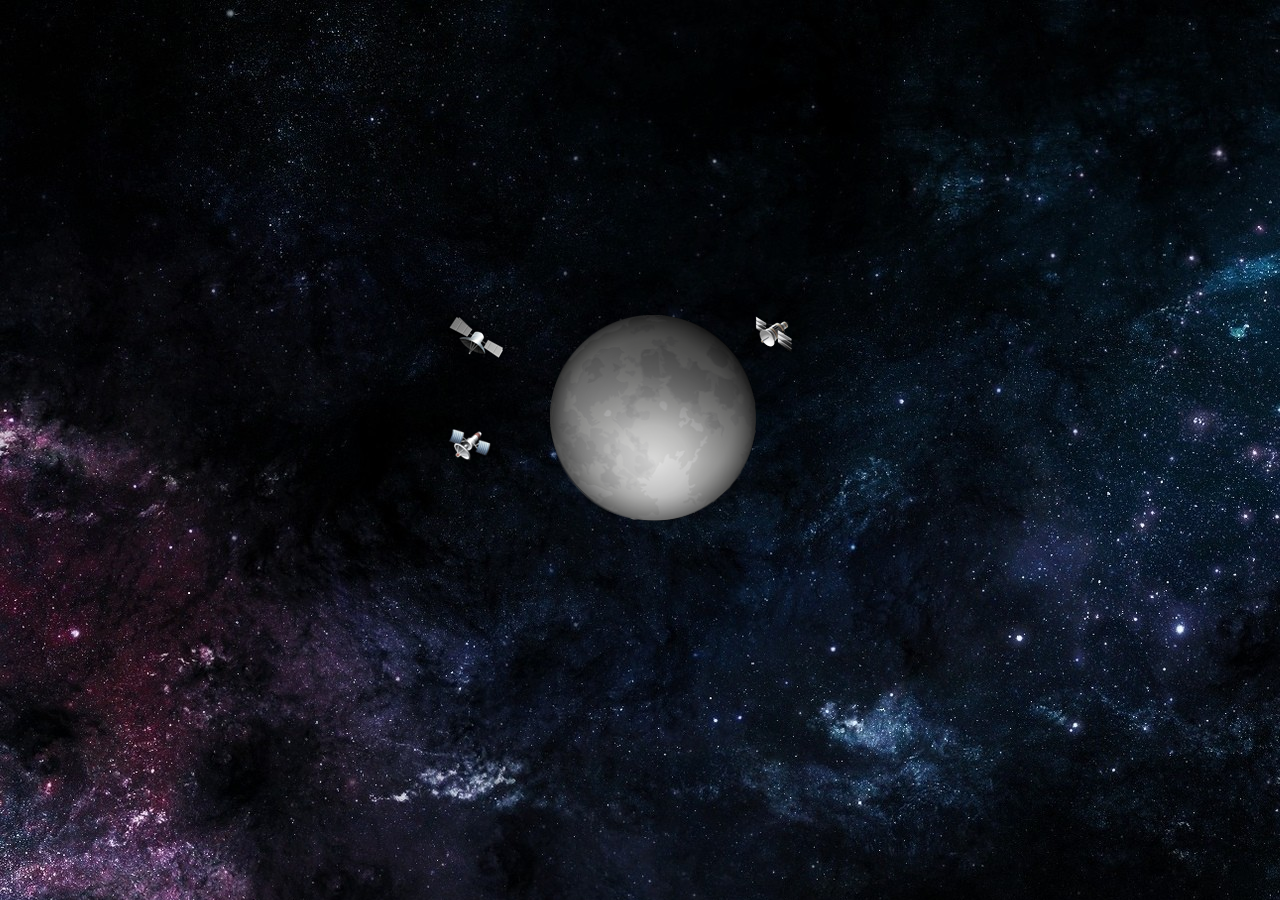
<file: index.html>
<!DOCTYPE html>
<html>

<head>
	<link rel="stylesheet" type="text/css" href="LunarSat.css">
</head>

<body>
	<div id="moon"><img src="assets/mission.png"></div>
	<div id="sat1"><img src="assets/rover0.png"></div>
	<div id="sat2"><img src="assets/rover1.png"></div>
	<div id="sat3"><img src="assets/rover2.png"></div>
</body>

</html>
</file>
<file: LunarSat.css>
html{
	background-image: url("assets/space.jpg");
    background-repeat: no-repeat;
}

#moon{	
	position: absolute;
	top:  35vh;
	left: 43vw;
	z-index: 0;
}

#sat1{
	position: absolute;
	top:  35vh;
	left: 35vw;

	animation-timing-function: linear;
	-webkit-animation:orbit 4s infinite;
	-o-animation:orbit 4s infinite;
	-moz-animation:orbit 4s infinite;
	-animation:orbit 4s infinite;
}

@-webkit-keyframes orbit {	
	0%{
		transform: translate3d(0px, 0px, 20px);
		z-index: -2;
	}

	49%{
		transform: translate3d(24vw, 24vh, -20px);
		z-index: -2;
	}

	50%{
		z-index: 2;
	}

	100%{
		transform: translate3d(0px, 0px, 20px);
		z-index: 2;
	}
}

@-moz-keyframes orbit3{
	0%{
		transform: translate3d(0px, 0px, 20px);
		z-index: -2;
	}

	49%{
		transform: translate3d(24vw, 24vh, -20px);
		z-index: -2;
	}

	50%{
		z-index: 2;
	}

	100%{
		transform: translate3d(0px, 0px, 20px);
		z-index: 2;
	}
}

@-o-keyframes orbit3{
	0%{
		transform: translate3d(0px, 0px, 20px);
		z-index: -2;
	}

	49%{
		transform: translate3d(24vw, 24vh, -20px);
		z-index: -2;
	}

	50%{
		z-index: 2;
	}

	100%{
		transform: translate3d(0px, 0px, 20px);
		z-index: 2;
	}
}

@-keyframes orbit3{
	0%{
		transform: translate3d(0px, 0px, 20px);
		z-index: -2;
	}

	49%{
		transform: translate3d(24vw, 24vh, -20px);
		z-index: -2;
	}

	50%{
		z-index: 2;
	}

	100%{
		transform: translate3d(0px, 0px, 20px);
		z-index: 2;
	}
}


#sat2{
	position: absolute;
	top:  35vh;
	left: 59vw;

	animation-timing-function: linear;
	-webkit-animation:orbit1 5s infinite;
	-moz-animation:orbit1 5s infinite;
	-o-animation:orbit1 5s infinite;
	-animation:orbit1 5s infinite;
}

@-webkit-keyframes orbit1 {
	0%{
		transform: translate3d(0px, 0px, 20px);
		z-index: 2;
	}

	49%{
		transform: translate3d(-24vw, 24vh, -20px);
		z-index: 2;
	}

	50%{
		z-index: -2;
	}

	100%{
		transform: translate3d(0px, 0px, 20px);
		z-index: -2;
	}
}

@-moz-keyframes orbit3{
	0%{
		transform: translate3d(0px, 0px, 20px);
		z-index: 2;
	}

	49%{
		transform: translate3d(-24vw, 24vh, -20px);
		z-index: 2;
	}

	50%{
		z-index: -2;
	}

	100%{
		transform: translate3d(0px, 0px, 20px);
		z-index: -2;
	}
}

@-o-keyframes orbit3{
	0%{
		transform: translate3d(0px, 0px, 20px);
		z-index: 2;
	}

	49%{
		transform: translate3d(-24vw, 24vh, -20px);
		z-index: 2;
	}

	50%{
		z-index: -2;
	}

	100%{
		transform: translate3d(0px, 0px, 20px);
		z-index: -2;
	}
}

@-keyframes orbit3{
	0%{
		transform: translate3d(0px, 0px, 20px);
		z-index: 2;
	}

	49%{
		transform: translate3d(-24vw, 24vh, -20px);
		z-index: 2;
	}

	50%{
		z-index: -2;
	}

	100%{
		transform: translate3d(0px, 0px, 20px);
		z-index: -2;
	}
}

#sat3{
	position: absolute;
	top:  47vh;
	left: 35vw;

	animation-timing-function: linear;
	-webkit-animation:orbit3 6s infinite;
	-moz-animation:orbit3 6s infinite;
	-o-animation:orbit3 6s infinite;
	-animation:orbit3 6s infinite;
}

@-webkit-keyframes orbit3 {
	0%{
		transform: translate3d(0px, 0px, 20px);
		z-index: -2;
	}

	49%{
		transform: translate3d(28vw, 0px, -20px);
		z-index: -2;
	}

	50%{
		z-index: 2;
	}

	100%{
		transform: translate3d(0px, 0px, 20px);
		z-index: 2;
	}
}

@-moz-keyframes orbit3{
	0%{
		transform: translate3d(0px, 0px, 20px);
		z-index: -2;
	}

	49%{
		transform: translate3d(28vw, 0px, -20px);
		z-index: -2;
	}

	50%{
		z-index: 2;
	}

	100%{
		transform: translate3d(0px, 0px, 20px);
		z-index: 2;
	}
}

@-o-keyframes orbit3{
	0%{
		transform: translate3d(0px, 0px, 20px);
		z-index: -2;
	}

	49%{
		transform: translate3d(28vw, 0px, -20px);
		z-index: -2;
	}

	50%{
		z-index: 2;
	}

	100%{
		transform: translate3d(0px, 0px, 20px);
		z-index: 2;
	}
}

@-keyframes orbit3{
	0%{
		transform: translate3d(0px, 0px, 20px);
		z-index: -2;
	}

	49%{
		transform: translate3d(28vw, 0px, -20px);
		z-index: -2;
	}

	50%{
		z-index: 2;
	}

	100%{
		transform: translate3d(0px, 0px, 20px);
		z-index: 2;
	}
}
</file>
